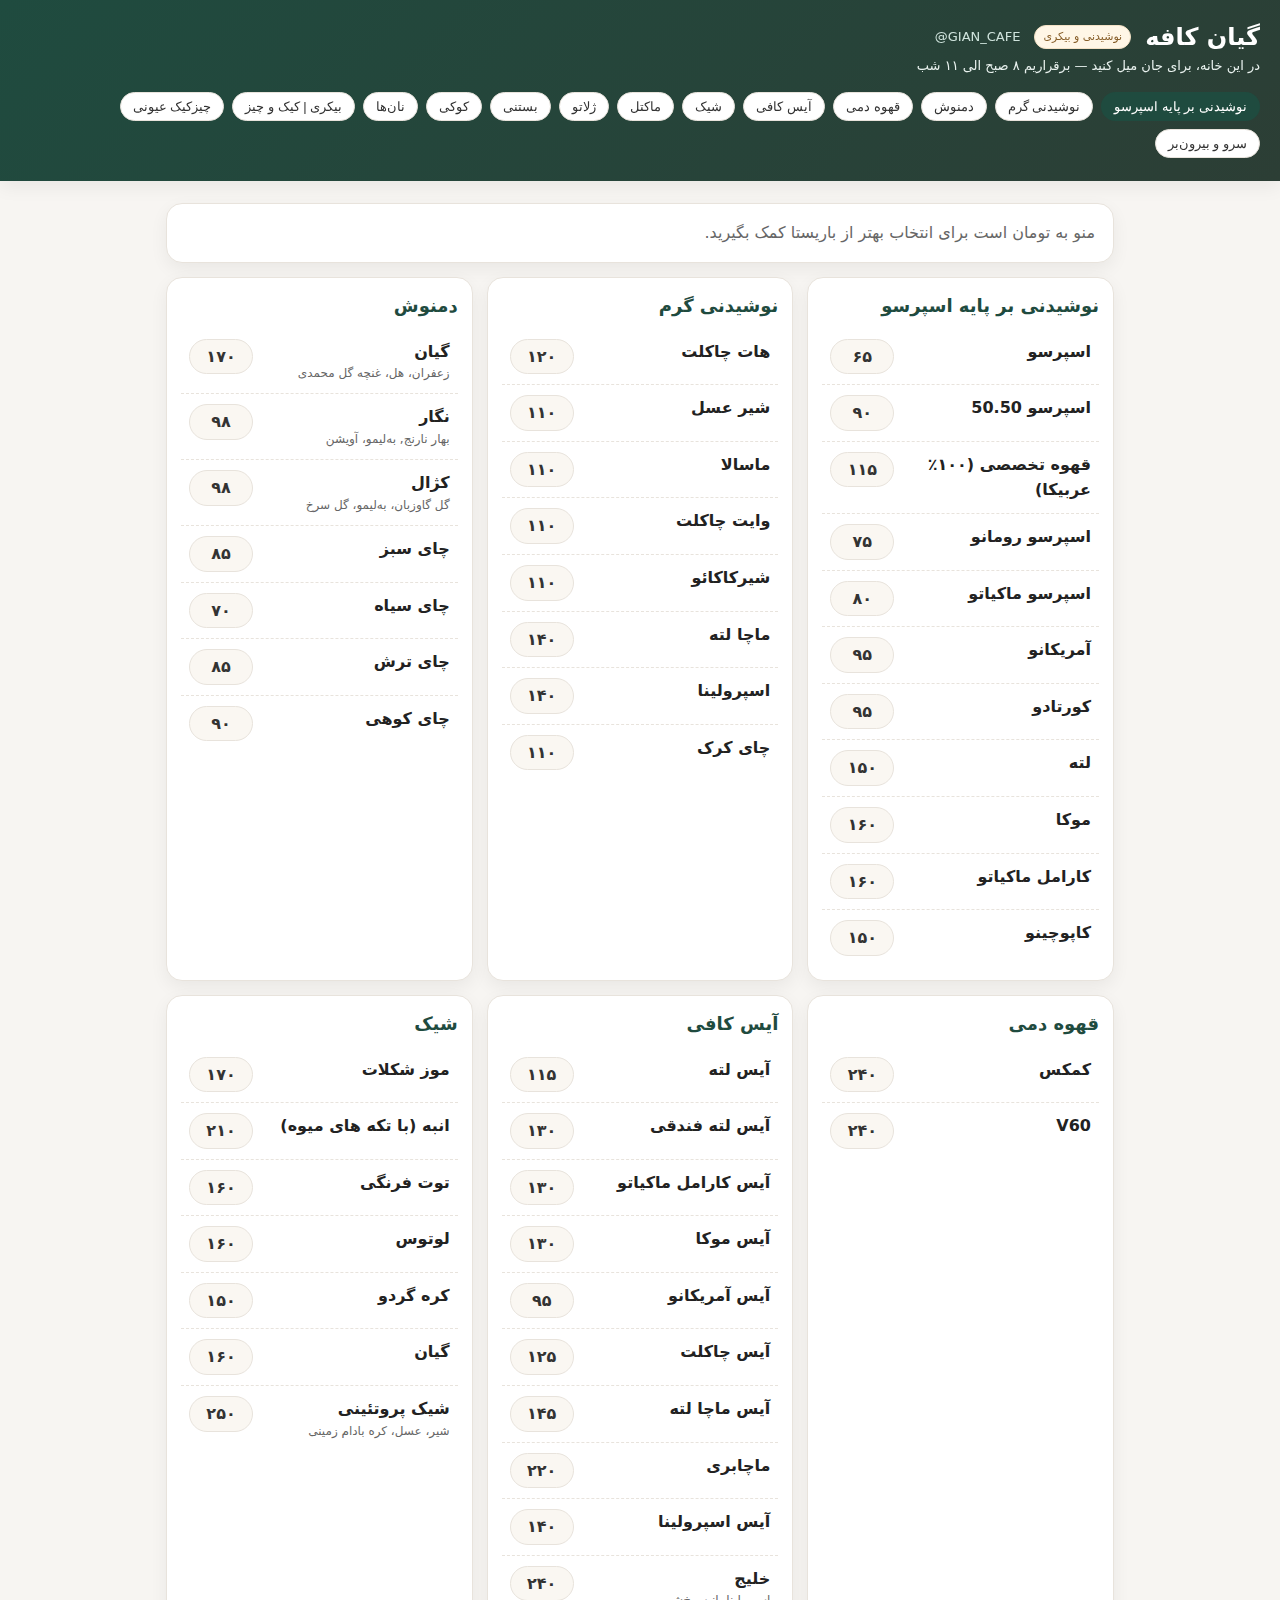
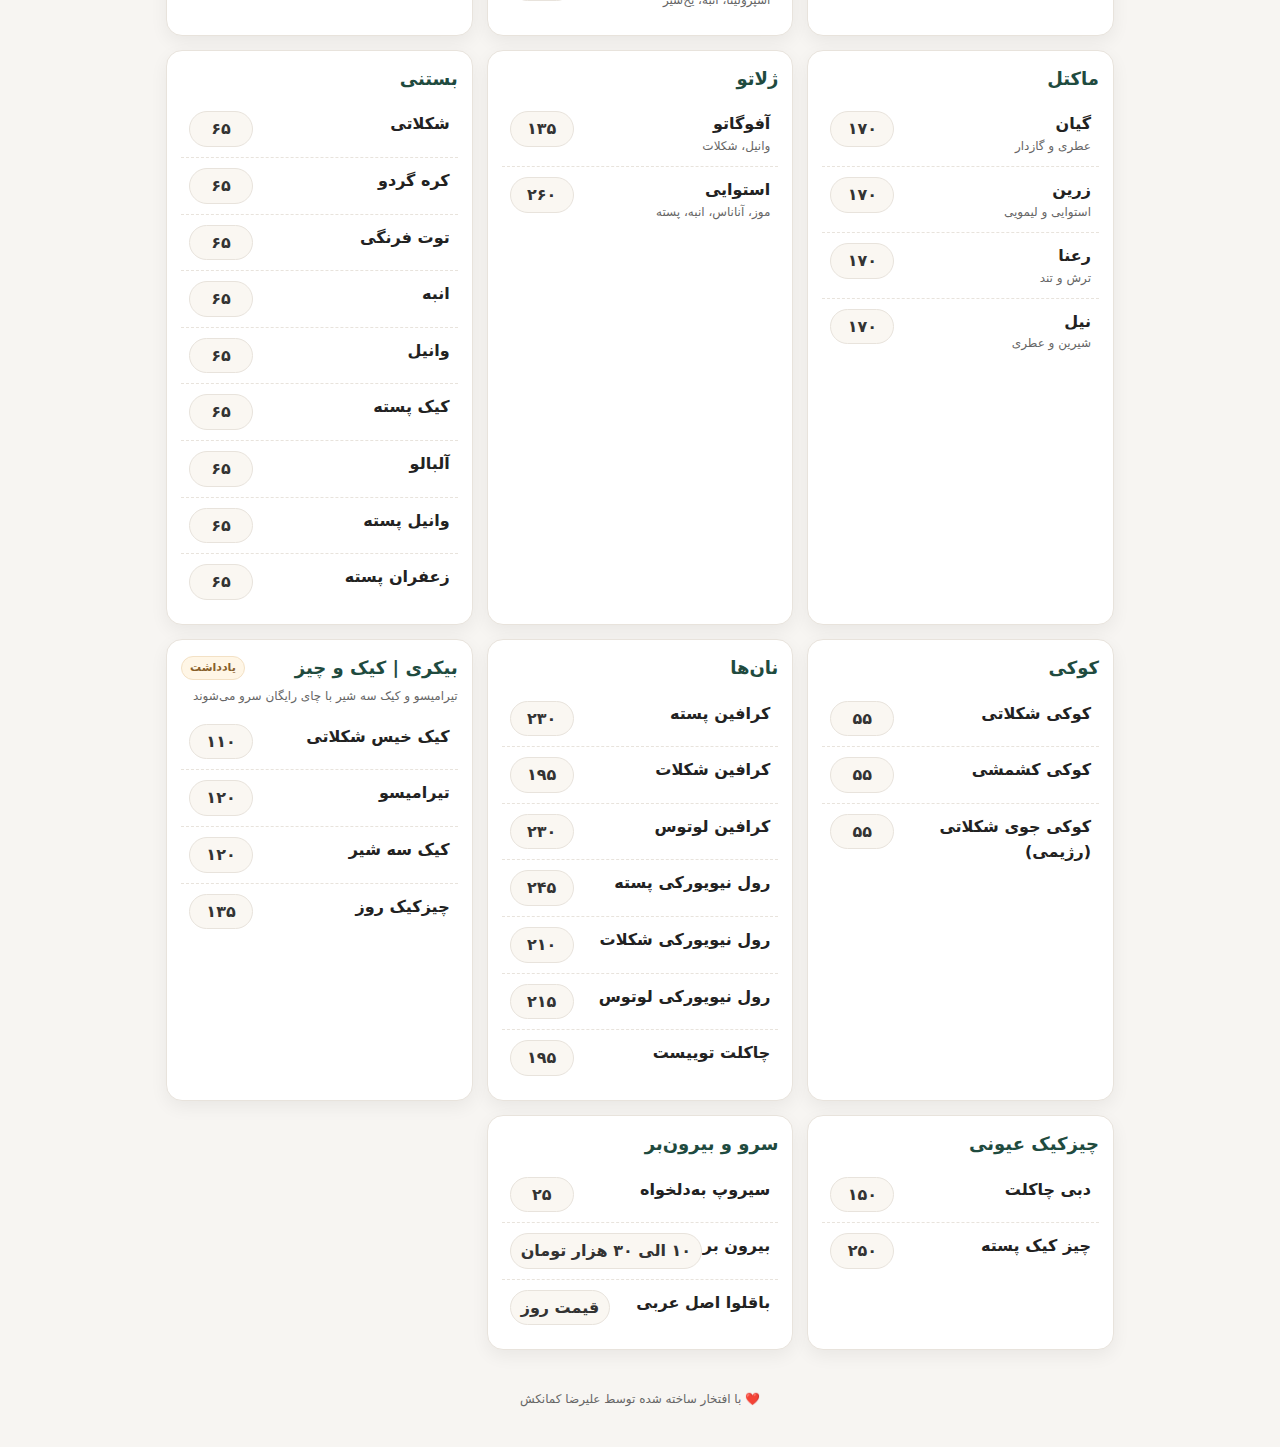
<file: cafe-gian-menu.html>
<!DOCTYPE html>
<html lang="fa" dir="rtl">
<head>
  <meta charset="UTF-8">
  <meta name="viewport" content="width=device-width, initial-scale=1">
  <title>گیان کافه | منوی نوشیدنی و بیکری</title>
  <style>
    :root{
      --bg:#f7f5f2;
      --card:#ffffff;
      --ink:#222;
      --muted:#666;
      --brand:#1f4b3f;
      --accent:#d7a86e;
      --line:#e8e3dc;
      --shadow: 0 6px 18px rgba(0,0,0,.06);
      --radius:16px;
    }
    *{box-sizing:border-box}
    html,body{margin:0;background:var(--bg);color:var(--ink);font-family: "Segoe UI", "Tahoma", "Vazirmatn", system-ui, sans-serif; line-height:1.6}
    a{text-decoration:none;color:inherit}
    header{
      position:sticky; top:0; z-index:10;
      background:linear-gradient(135deg, var(--brand), #2c3e35);
      color:#fff; padding:18px 20px; box-shadow:var(--shadow)
    }
    .brand{
      display:flex; align-items:center; gap:14px; flex-wrap:wrap
    }
    .brand h1{margin:0; font-size:24px; letter-spacing:.5px}
    .brand small{color:#cfe3dc; font-size:13px}
    .open-hours{font-size:13px; color:#e9f2ef}
    .container{max-width:980px; margin:22px auto; padding:0 16px}
    .intro{
      background:var(--card); border:1px solid var(--line);
      border-radius:var(--radius); padding:16px 18px; box-shadow:var(--shadow); margin-bottom:14px
    }
    .intro p{margin:0; color:var(--muted)}
    .grid{
      display:grid; gap:14px;
      grid-template-columns: repeat(auto-fit, minmax(260px, 1fr))
    }
    .card{
      background:var(--card); border:1px solid var(--line);
      border-radius:var(--radius); padding:14px; box-shadow:var(--shadow)
    }
    .card h2{
      margin:0 0 8px; font-size:18px; color:var(--brand);
      display:flex; align-items:center; justify-content:space-between
    }
    .section-note{font-size:12px; color:var(--muted); margin-top:-4px; margin-bottom:8px}
    .item{
      display:flex; align-items:flex-start; justify-content:space-between;
      padding:10px 8px; border-bottom:1px dashed var(--line)
    }
    .item:last-child{border-bottom:0}
    .name{font-weight:600}
    .desc{font-size:12px; color:var(--muted)}
    .price{
      background:#faf7f2; border:1px solid var(--line); color:#333;
      padding:4px 10px; border-radius:999px; min-width:64px; text-align:center; font-weight:600
    }
    .badge{
      font-size:11px; color:#885f2a; background:#fff6e6; border:1px solid #f3e1c5;
      padding:2px 8px; border-radius:999px
    }
    footer{
      margin-top:24px; color:var(--muted); font-size:12px; text-align:center; padding:16px
    }
    .pillnav{
      display:flex; gap:8px; flex-wrap:wrap; margin:10px 0 0; overflow-x: auto; padding: 5px 0
    }
    .pillnav button{
      border:1px solid var(--line); background:#fff; color:#333;
      padding:6px 12px; border-radius:999px; cursor:pointer; white-space: nowrap; font-size: 13px
    }
    .pillnav button.active{background:var(--brand); color:#fff; border-color:transparent}
    /* Print */
    @media print{
      header, .pillnav, footer{display:none}
      .card{box-shadow:none}
    }
  </style>
</head>
<body>

<header>
  <div class="brand">
    <h1>گیان کافه</h1>
    <span class="badge">نوشیدنی و بیکری</span>
    <small>GIAN_CAFE@</small>
  </div>
  <div class="open-hours">در این خانه، برای جان میل کنید — برقراریم ۸ صبح الی ۱۱ شب</div>
  <nav class="pillnav" id="nav"></nav>
</header>

<div class="container">
  <div class="intro">
    <p>منو به تومان است برای انتخاب بهتر از باریستا کمک بگیرید.</p>
  </div>
  <div class="grid" id="grid"></div>

  <footer>❤️ با افتخار ساخته شده توسط علیرضا کمانکش</footer>
</div>

<script id="menu-data" type="application/json">
{
  "categories": [
    {
      "title": "نوشیدنی بر پایه اسپرسو",
      "items": [
        {"name": "اسپرسو", "price": 65},
        {"name": "اسپرسو 50.50", "price": 90},
        {"name": "قهوه تخصصی (۱۰۰٪ عربیکا)", "price": 115},
        {"name": "اسپرسو رومانو", "price": 75},
        {"name": "اسپرسو ماکیاتو", "price": 80},
        {"name": "آمریکانو", "price": 95},
        {"name": "کورتادو", "price": 95},
        {"name": "لته", "price": 150},
        {"name": "موکا", "price": 160},
        {"name": "کارامل ماکیاتو", "price": 160},
        {"name": "کاپوچینو", "price": 150}
      ]
    },
    {
      "title": "نوشیدنی گرم",
      "items": [
        {"name": "هات چاکلت", "price": 120},
        {"name": "شیر عسل", "price": 110},
        {"name": "ماسالا", "price": 110},
        {"name": "وایت چاکلت", "price": 110},
        {"name": "شیرکاکائو", "price": 110},
        {"name": "ماچا لته", "price": 140},
        {"name": "اسپرولینا", "price": 140},
        {"name": "چای کرک", "price": 110}
      ]
    },
    {
      "title": "دمنوش",
      "items": [
        {"name": "گیان", "desc": "زعفران، هل، غنچه گل محمدی", "price": 170},
        {"name": "نگار", "desc": "بهار نارنج, به‌لیمو، آویشن", "price": 98},
        {"name": "کژال", "desc": "گل گاوزبان، به‌لیمو، گل سرخ", "price": 98},
        {"name": "چای سبز", "price": 85},
        {"name": "چای سیاه", "price": 70},
        {"name": "چای ترش", "price": 85},
        {"name": "چای کوهی", "price": 90}
      ]
    },
    {
      "title": "قهوه دمی",
      "items": [
        {"name": "کمکس", "price": 240},
        {"name": "V60", "price": 240}
      ]
    },
    {
      "title": "آیس کافی",
      "items": [
        {"name": "آیس لته", "price": 115},
        {"name": "آیس لته فندقی", "price": 130},
        {"name": "آیس کارامل ماکیاتو", "price": 130},
        {"name": "آیس موکا", "price": 130},
        {"name": "آیس آمریکانو", "price": 95},
        {"name": "آیس چاکلت", "price": 125},
        {"name": "آیس ماچا لته", "price": 145},
        {"name": "ماچابری", "price": 220},
        {"name": "آیس اسپرولینا", "price": 140},
        {"name": "خلیج", "desc": "اسپرولینا، انبه، یخ‌شیر", "price": 240}
      ]
    },
    {
      "title": "شیک",
      "items": [
        {"name": "موز شکلات", "price": 170},
        {"name": "انبه (با تکه های میوه)", "price": 210},
        {"name": "توت فرنگی", "price": 160},
        {"name": "لوتوس", "price": 160},
        {"name": "کره گردو", "price": 150},
        {"name": "گیان", "price": 160},
        {"name": "شیک پروتئینی", "desc": "شیر، عسل، کره بادام زمینی", "price": 250}
      ]
    },
    {
      "title": "ماکتل",
      "items": [
        {"name": "گیان", "desc": "عطری و گازدار", "price": 170},
        {"name": "زرین", "desc": "استوایی و لیمویی", "price": 170},
        {"name": "رعنا", "desc": "ترش و تند", "price": 170},
        {"name": "نیل", "desc": "شیرین و عطری", "price": 170}
      ]
    },
    {
      "title": "ژلاتو",
      "items": [
        {"name": "آفوگاتو", "desc": "وانیل، شکلات", "price": 135},
        {"name": "استوایی", "desc": "موز، آناناس، انبه، پسته", "price": 260}
      ]
    },
    {
      "title": "بستنی",
      "items": [
        {"name": "شکلاتی", "price": 65},
        {"name": "کره گردو", "price": 65},
        {"name": "توت فرنگی", "price": 65},
        {"name": "انبه", "price": 65},
        {"name": "وانیل", "price": 65},
        {"name": "کیک پسته", "price": 65},
        {"name": "آلبالو", "price": 65},
        {"name": "وانیل پسته", "price": 65},
        {"name": "زعفران پسته", "price": 65}
      ]
    },
    {
      "title": "کوکی",
      "items": [
        {"name": "کوکی شکلاتی", "price": 55},
        {"name": "کوکی کشمشی", "price": 55},
        {"name": "کوکی جوی شکلاتی (رژیمی)", "price": 55}
      ]
    },
    {
      "title": "نان‌ها",
      "items": [
        {"name": "کرافین پسته", "price": 230},
        {"name": "کرافین شکلات", "price": 195},
        {"name": "کرافین لوتوس", "price": 230},
        {"name": "رول نیویورکی پسته", "price": 245},
        {"name": "رول نیویورکی شکلات", "price": 210},
        {"name": "رول نیویورکی لوتوس", "price": 215},
        {"name": "چاکلت توییست", "price": 195}
      ]
    },
    {
      "title": "بیکری | کیک و چیز",
      "note": "تیرامیسو و کیک سه شیر با چای رایگان سرو می‌شوند",
      "items": [
        {"name": "کیک خیس شکلاتی", "price": 110},
        {"name": "تیرامیسو", "price": 120},
        {"name": "کیک سه شیر", "price": 120},
        {"name": "چیزکیک روز", "price": 135}
      ]
    },
    {
      "title": "چیزکیک عیونی",
      "items": [
        {"name": "دبی چاکلت", "price": 150},
        {"name": "چیز کیک پسته", "price": 250}
      ]
    },
    {
      "title": "سرو و بیرون‌بر",
      "items": [
        {"name": "سیروپ به‌دلخواه", "price": 25},
        {"name": "بیرون بر", "price": "۱۰ الی ۳۰ هزار تومان"},
        {"name": "باقلوا اصل عربی", "price": null}
      ]
    }
  ]
}
</script>

<script>
  // Render menu
  const dataEl = document.getElementById('menu-data');
  const menu = JSON.parse(dataEl.textContent);
  const grid = document.getElementById('grid');
  const nav = document.getElementById('nav');

  function formatPrice(p) {
    if (p === null || p === undefined || p === "") return "قیمت روز";
    if (typeof p === "string") return p;
    return new Intl.NumberFormat('fa-IR').format(p);
  }

  function makeCard(cat, idx) {
    const card = document.createElement('section');
    card.className = 'card';
    const h = document.createElement('h2');
    h.innerHTML = `<span>${cat.title}</span>${cat.note ? '<span class="badge">یادداشت</span>' : ''}`;
    card.appendChild(h);
    
    if (cat.note) {
      const note = document.createElement('div');
      note.className = 'section-note';
      note.textContent = cat.note;
      card.appendChild(note);
    }
    
    cat.items.forEach(it => {
      const row = document.createElement('div');
      row.className = 'item';
      const left = document.createElement('div');
      left.innerHTML = `<div class="name">${it.name}</div>${it.desc ? `<div class="desc">${it.desc}</div>` : ''}`;
      const right = document.createElement('div');
      right.className = 'price';
      right.textContent = formatPrice(it.price);
      row.appendChild(left);
      row.appendChild(right);
      card.appendChild(row);
    });
    
    card.id = 'cat-' + idx;
    return card;
  }

  function render() {
    grid.innerHTML = '';
    nav.innerHTML = '';
    
    menu.categories.forEach((cat, i) => {
      grid.appendChild(makeCard(cat, i));
      
      const btn = document.createElement('button');
      btn.textContent = cat.title;
      btn.onclick = () => {
        document.querySelectorAll('.pillnav button').forEach(b => b.classList.remove('active'));
        btn.classList.add('active');
        document.getElementById('cat-' + i).scrollIntoView({
          behavior: 'smooth',
          block: 'start'
        });
      };
      
      nav.appendChild(btn);
    });
    
    // فعال کردن اولین دکمه
    if (nav.firstChild) {
      nav.firstChild.classList.add('active');
    }
  }
  
  // خودکار فعال کردن دکمه هنگام اسکرول
  window.addEventListener('scroll', () => {
    const cards = document.querySelectorAll('.card');
    const navButtons = document.querySelectorAll('.pillnav button');
    
    let currentSection = '';
    cards.forEach((card, index) => {
      const rect = card.getBoundingClientRect();
      if (rect.top <= 100 && rect.bottom >= 100) {
        currentSection = 'cat-' + index;
      }
    });
    
    navButtons.forEach(btn => {
      btn.classList.remove('active');
      const targetId = 'cat-' + Array.from(navButtons).indexOf(btn);
      if (targetId === currentSection) {
        btn.classList.add('active');
      }
    });
  });

  // رندر اولیه
  document.addEventListener('DOMContentLoaded', render);
</script>
</body>
</html>
</file>
